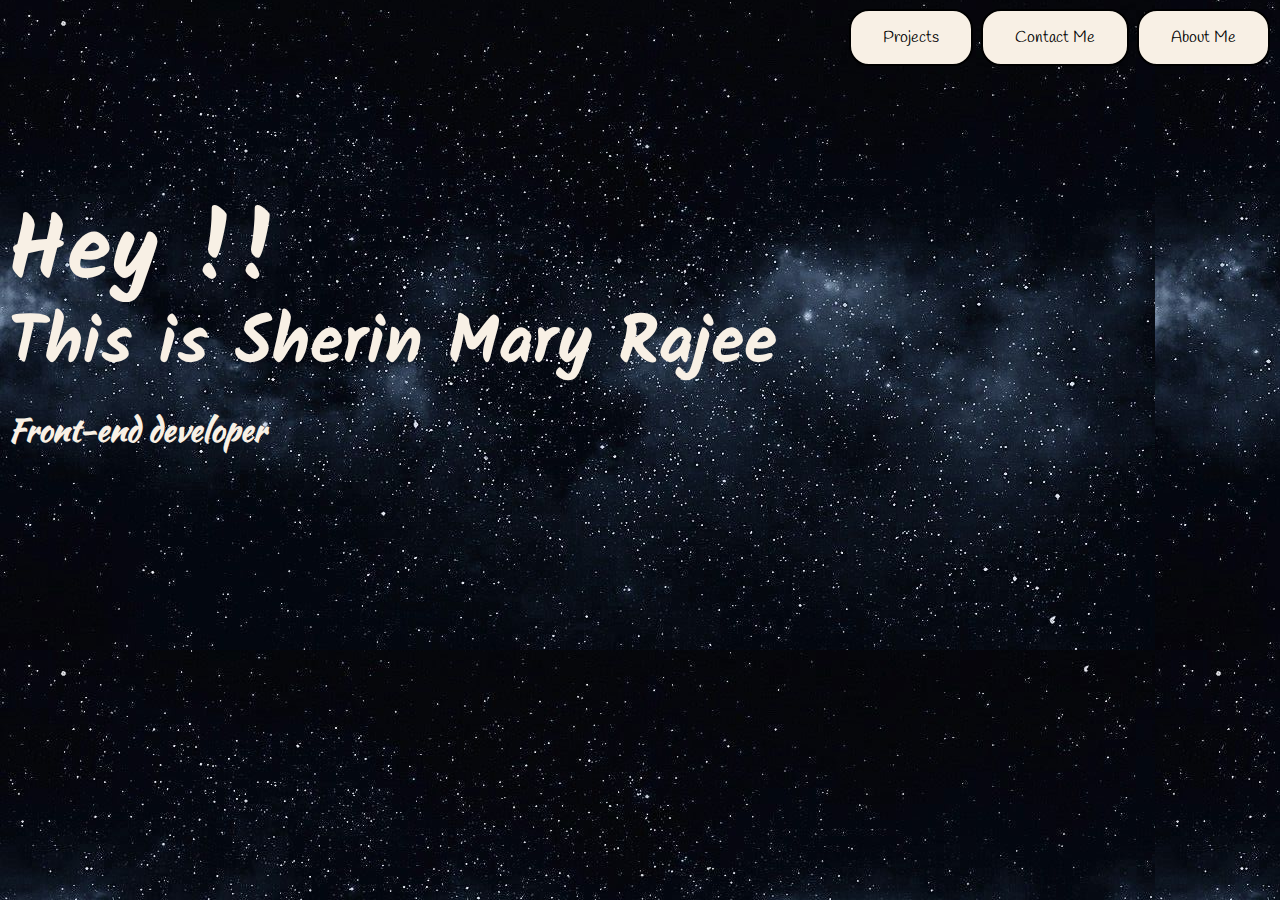
<file: index.html>
<!DOCTYPE html>
<html lang="en">
<head>
    <meta charset="UTF-8">
    <meta name="viewport" content="width=device-width, initial-scale=1.0">
    <link href="./style.css" rel="stylesheet" />
    <title>PortFolio</title>
    <link rel="preconnect" href="https://fonts.googleapis.com">
<link rel="preconnect" href="https://fonts.gstatic.com" crossorigin>
<link href="https://fonts.googleapis.com/css2?family=Caveat&family=Dancing+Script&family=Kalam:wght@300&display=swap" rel="stylesheet">
<link rel="preconnect" href="https://fonts.googleapis.com">
<link rel="preconnect" href="https://fonts.gstatic.com" crossorigin>
<link href="https://fonts.googleapis.com/css2?family=Kaushan+Script&display=swap" rel="stylesheet">
<link rel="preconnect" href="https://fonts.googleapis.com">
<link rel="preconnect" href="https://fonts.gstatic.com" crossorigin>
<link href="https://fonts.googleapis.com/css2?family=Handlee&family=Kaushan+Script&display=swap" rel="stylesheet">
<link rel="preconnect" href="https://fonts.googleapis.com">
<link rel="preconnect" href="https://fonts.gstatic.com" crossorigin>
<link href="https://fonts.googleapis.com/css2?family=Caveat+Brush&display=swap" rel="stylesheet">
</head>
<body>
    <div class="icons">
       
       
        <a href="./project.html"><button class="button button2">Projects</button></a>
        <a href="./contactme.html"><button class="button button2">Contact Me</button></a> 
       <a href="./Aboutme.html"> <button class="button button1">About Me</button></a>

    </div>
        <div class="intro" >
            <h1>Hey !!</h1>
               <h2>This is Sherin Mary Rajee</h2>
                  <h3 class="new">Front-end developer</h3>
        </div>  
</body>
</html>
</file>
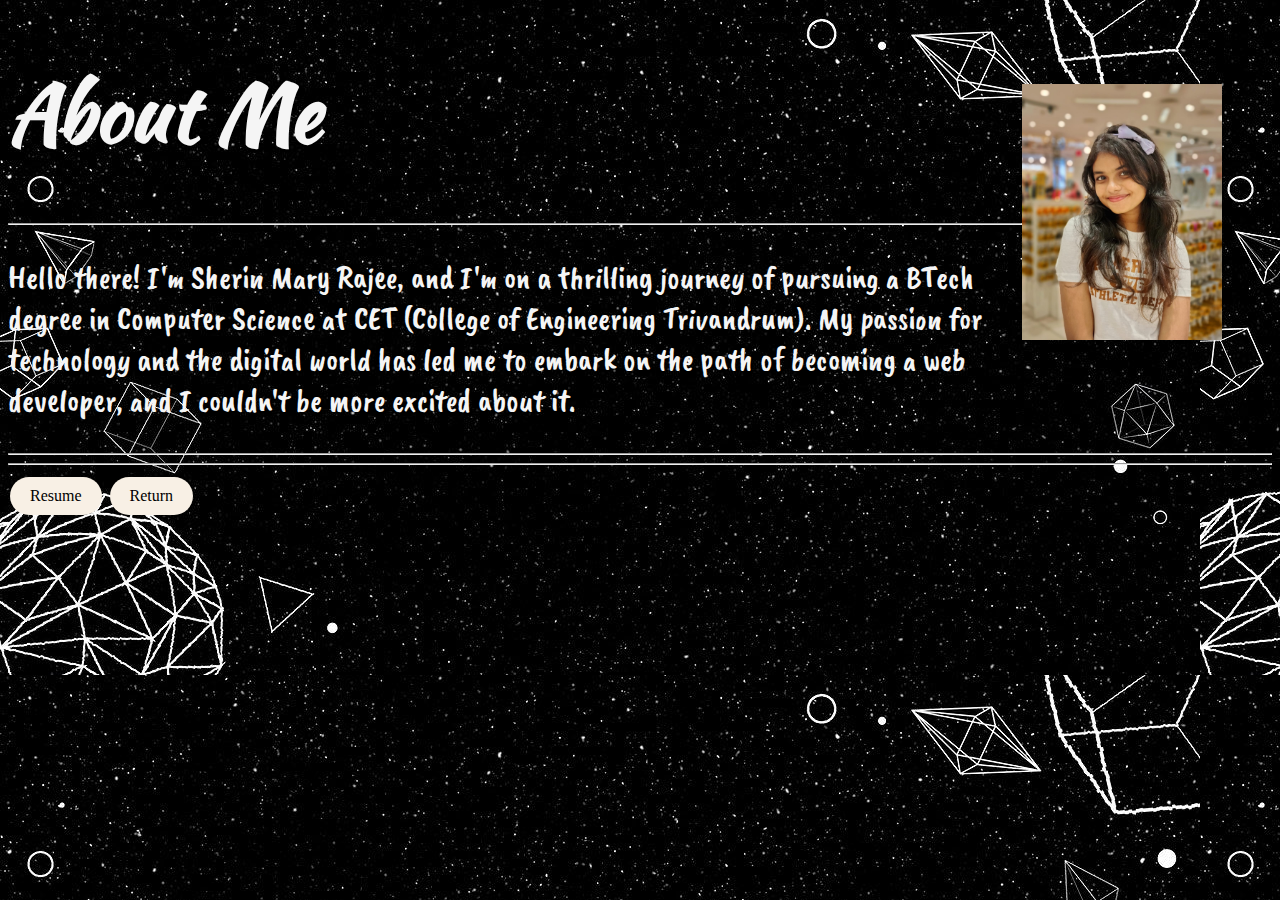
<file: Aboutme.html>
<!DOCTYPE html>
<html lang="en">
<head>
    <meta charset="UTF-8">
    <meta name="viewport" content="width=device-width, initial-scale=1.0">
    <title>Document</title>
    <style>
        body{
            background-image: url(./images/about\ me.jpeg);
        }
        h1,p{
            color: whitesmoke;
            font-family: 'Caveat Brush', cursive;
            font-size: 2rem;
            
        }
        h1{
            font-family: 'Kaushan Script', cursive;
            font-size: 5rem;
        }
        img{
            width: 200px;
            height:150;
            float: right;
            padding: 0;
            margin-right: 50px;
            margin-top: 30px;
        }
        .colored-button {
            background-color: #F8F0E5;
            color: black;
            border: none;
            padding: 10px 20px;
            text-align: center;
            text-decoration: none;
            transition-duration: 0.4s;
            display: inline-block;
            font-size: 16px;
            margin: 4px 2px;
            cursor: pointer;
            font-family: 'Handlee', cursive;

            border-radius: 20px; /* Rounded corners */
        }
        
        .button:hover {
                
            background-color: #0a234a; 
                
                color: white;
                border-radius: 20px;
                font-family: 'Handlee', cursive; 
                color:whitesmoke;
                      }       
    </style>
</head>
<body>
   

    </style>
    <link rel="preconnect" href="https://fonts.googleapis.com">
    <link rel="preconnect" href="https://fonts.gstatic.com" crossorigin>
    <link href="https://fonts.googleapis.com/css2?family=Caveat+Brush&display=swap" rel="stylesheet">
    <link rel="preconnect" href="https://fonts.googleapis.com">
<link rel="preconnect" href="https://fonts.gstatic.com" crossorigin>
<link href="https://fonts.googleapis.com/css2?family=Kaushan+Script&display=swap" rel="stylesheet">
</head>
<body>
    <div >
        <img src="./images/sherin.jpeg" alt="sherin" />
        <h1 class="content">About Me</h1>       
         <hr />
        <p>Hello there! I'm Sherin Mary Rajee, and I'm on a thrilling journey of pursuing a BTech degree in Computer Science at CET (College of Engineering Trivandrum). My passion for technology and the digital world has led me to embark on the path of becoming a web developer, and I couldn't be more excited about it.</p> 
    </div>
    

    <hr />
    <hr />
    <a href="./resume.html"><button class="button colored-button">Resume</button></a>
    <a href="./index.html"><button class="button colored-button">Return</button></a> 
   

</body>
</html>
</file>
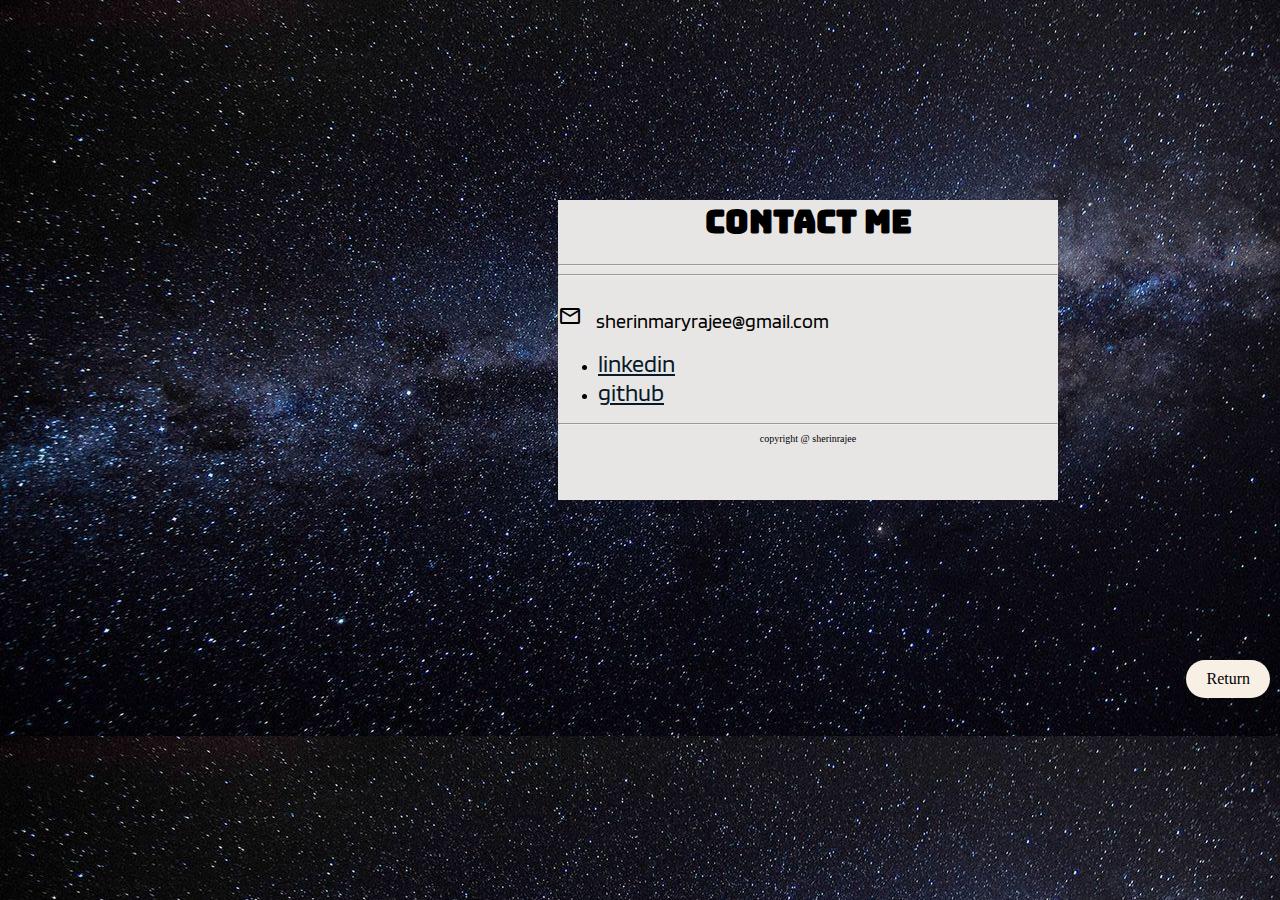
<file: contactme.html>
<!DOCTYPE html>
<html lang="en">
<head>
    <meta charset="UTF-8">
    <meta name="viewport" content="width=device-width, initial-scale=1.0">
    <title>Contact Me</title>
    <style>
        body{
            background-image: url(./images/contactme.jpeg);
        }
        .cont{
            background-color: rgb(232, 230, 229);
            width: 500px;
            height: 300px;
            margin-top: 200px;
            margin-left: 550px;
        }
        
.material-symbols-outlined {
  font-variation-settings:
  'FILL' 0,
  'wght' 400,
  'GRAD' 0,
  'opsz' 24;
  display: inline; 
  margin-top: 10px;
}


        p{
            display: inline;
            font-family: 'Blinker', sans-serif;
            font-size: 20px;
            margin-left: 10px;
            margin-top: -90px;
        }
        
.material-symbols-outlined {
  font-variation-settings:
  'FILL' 0,
  'wght' 400,
  'GRAD' 0,
  'opsz' 24;
  margin-bottom: 0px;
  margin-top: 20px;

}

    a{
        font-family: 'Blinker', sans-serif;
        font-size: 24px;
        color: rgb(8, 26, 41);
        margin-top: -200px;


    }
    h1{
        font-family: 'Bungee', cursive;
        text-align: center;
        margin-top: 60px;
        padding: 0;
    }
    footer{
        text-align: center;
        font-size: 10px;
    }
    .colored-button {
            background-color: #F8F0E5;
            color: black;
            border: none;
            padding: 10px 20px;
            text-align: center;
            text-decoration: none;
            transition-duration: 0.4s;
            display: block;
            font-size: 16px;
            margin: 4px 2px;
            cursor: pointer;
            font-family: 'Handlee', cursive;
            float: right;
            margin-top: 160px;
            border-radius: 20px; /* Rounded corners */
        }
        
        .button:hover {
                
            background-color: #0a234a; 
                
                color: white;
                border-radius: 20px;
                font-family: 'Handlee', cursive; 
                color:whitesmoke;
                      }  
        

    </style>
    <link rel="preconnect" href="https://fonts.googleapis.com">
    <link rel="preconnect" href="https://fonts.gstatic.com" crossorigin>
    <link href="https://fonts.googleapis.com/css2?family=Dancing+Script&display=swap" rel="stylesheet">
    <link rel="stylesheet" href="https://fonts.googleapis.com/css2?family=Material+Symbols+Outlined:opsz,wght,FILL,GRAD@20..48,100..700,0..1,-50..200" />
    <link rel="stylesheet" href="https://fonts.googleapis.com/css2?family=Material+Symbols+Outlined:opsz,wght,FILL,GRAD@20..48,100..700,0..1,-50..200" />
    <link rel="preconnect" href="https://fonts.googleapis.com">
<link rel="preconnect" href="https://fonts.gstatic.com" crossorigin>
<link href="https://fonts.googleapis.com/css2?family=Blinker&display=swap" rel="stylesheet">
<link rel="stylesheet" href="https://fonts.googleapis.com/css2?family=Material+Symbols+Outlined:opsz,wght,FILL,GRAD@20..48,100..700,0..1,-50..200" />
<link rel="preconnect" href="https://fonts.googleapis.com">
<link rel="preconnect" href="https://fonts.gstatic.com" crossorigin>
<link href="https://fonts.googleapis.com/css2?family=Bungee&display=swap" rel="stylesheet">
</head>
<body>
    <div class="cont">
        <h1>CONTACT ME</h1>
        <hr />
        <hr />
        <h2 class="material-symbols-outlined">email</h2>
        <p>sherinmaryrajee@gmail.com</p>
        
        <ul>
            <li><a href="https://www.linkedin.com/in/sherin-mary-rajee-9171b0260/">  linkedin</a></li>
            <li><a href="https://github.com/sherin-11?tab=repositories">github</a></li>
        </ul>
        <hr />
        <footer>copyright @ sherinrajee</footer>
    </div>
    <a href="./index.html"><button class="button colored-button">Return</button></a> 
    
</body>
</html>
</file>
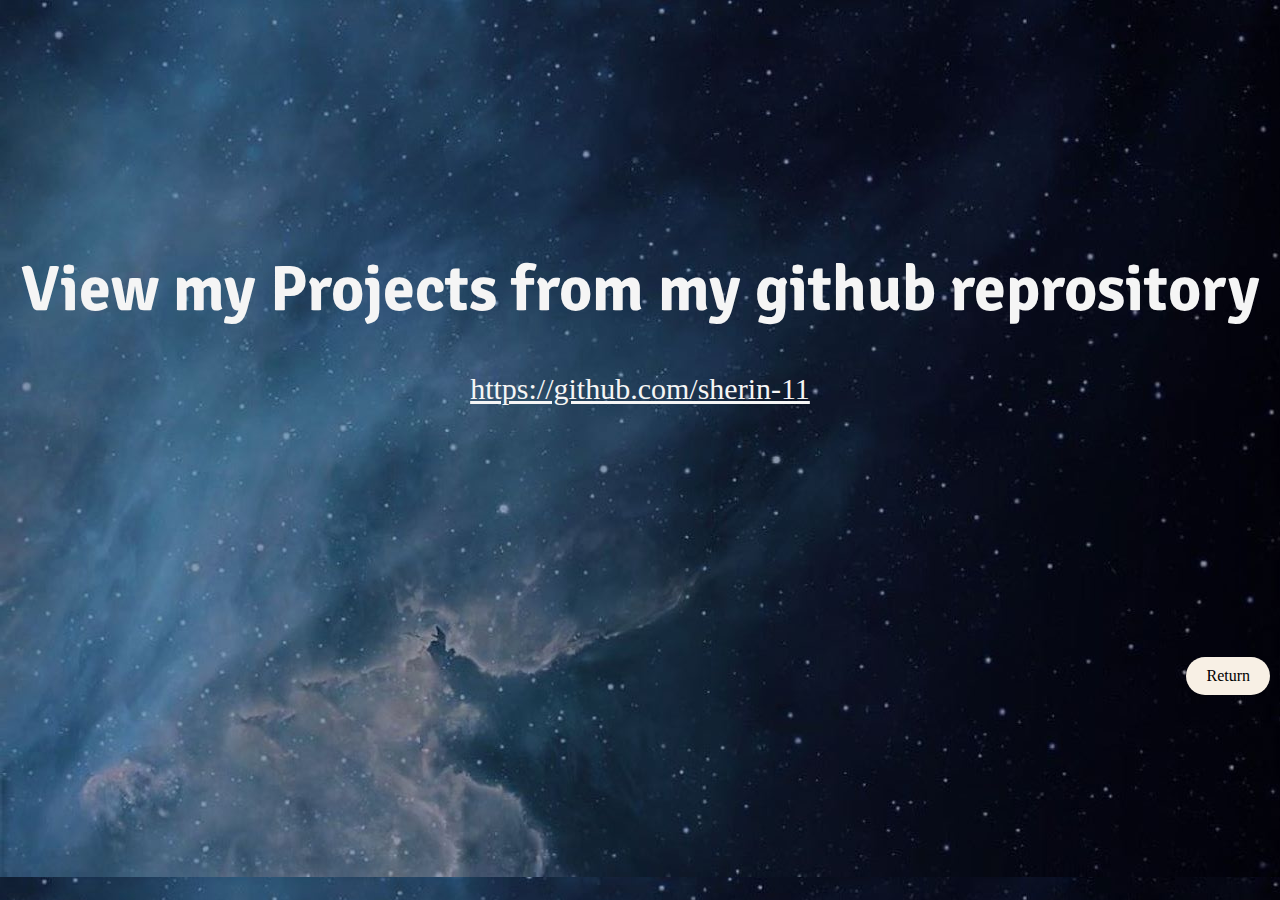
<file: project.html>
<!DOCTYPE html>
<html lang="en">
<head>
    <meta charset="UTF-8">
    <meta name="viewport" content="width=device-width, initial-scale=1.0">
    <title>Projects</title>
    
    <style>
        body{
            background-image: url(./images/project1.jpg);
            text-align: center;
        }
        h1{
            text-align: centre;
            color: whitesmoke;
            font-family: 'Signika Negative', sans-serif;
            font-size: 4rem;
        }
        a{
            color:whitesmoke;
            font-size: 30px;

        }
        .pro{
            margin-top: 250px;
        }
        .colored-button {
            background-color: #F8F0E5;; 
            color: black;
            border: none;
            padding: 10px 20px;
            text-align: center;
            text-decoration: none;
            transition-duration: 0.4s;
            
            font-size: 16px;
            margin: 4px 2px;
            cursor: pointer;
            font-family: 'Handlee', cursive;

            border-radius: 20px; /* Rounded corners */
            float: right;
            padding-right: -40px;
            margin-top: 235px;
        }
        .button:hover {
                
                background-color: #0a234a;
                color: white;
                border-radius: 20px;
                font-family: 'Handlee', cursive; 
                color:whitesmoke;
                float: right;
                      }
    </style>
    <link rel="preconnect" href="https://fonts.googleapis.com">
    <link rel="preconnect" href="https://fonts.gstatic.com" crossorigin>
    <link href="https://fonts.googleapis.com/css2?family=Signika+Negative:wght@700&display=swap" rel="stylesheet">
</head>
<body>
    <div class="pro">
    <h1>View my Projects from my github reprository</h1>
    <p><a href="https://github.com/sherin-11?tab=repositories">https://github.com/sherin-11</a></p>
    </div>
    <a href="./index.html"><button class="button colored-button">Return</button></a> 

</body>
</html>
</file>
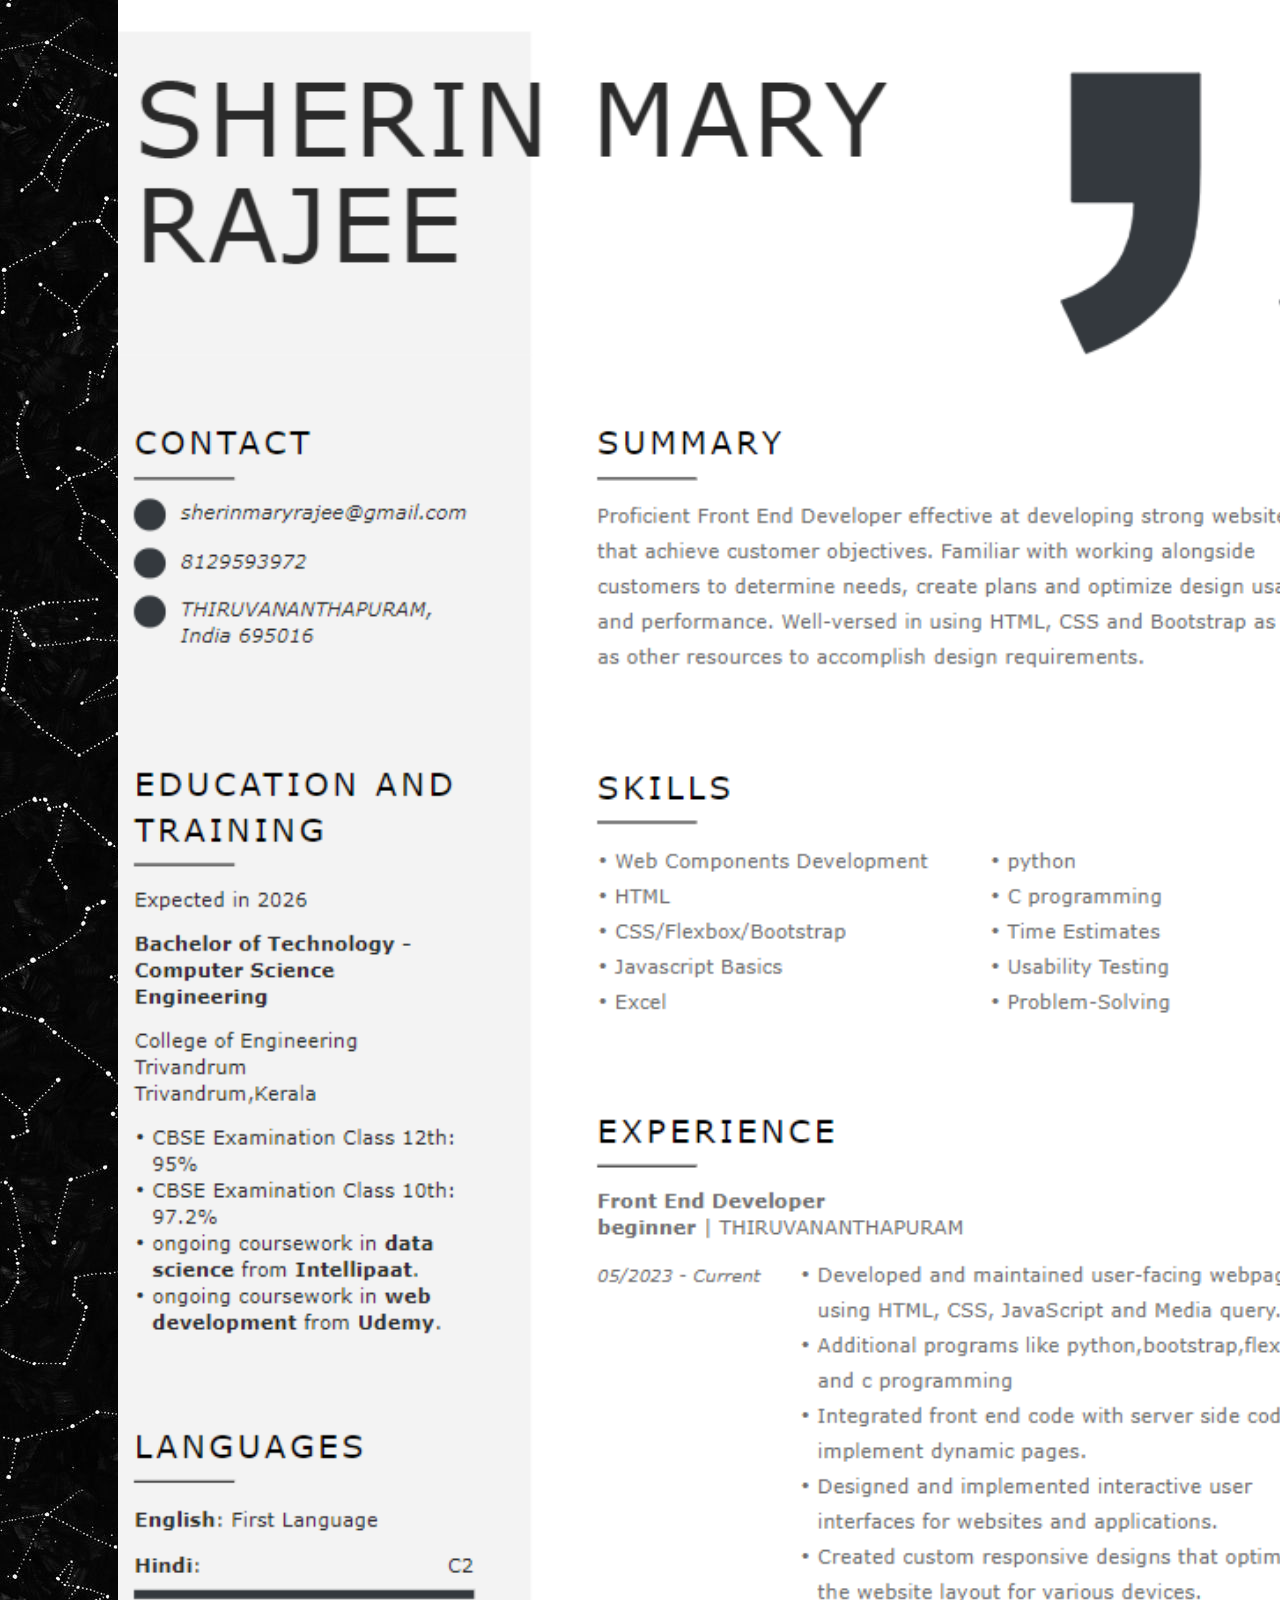
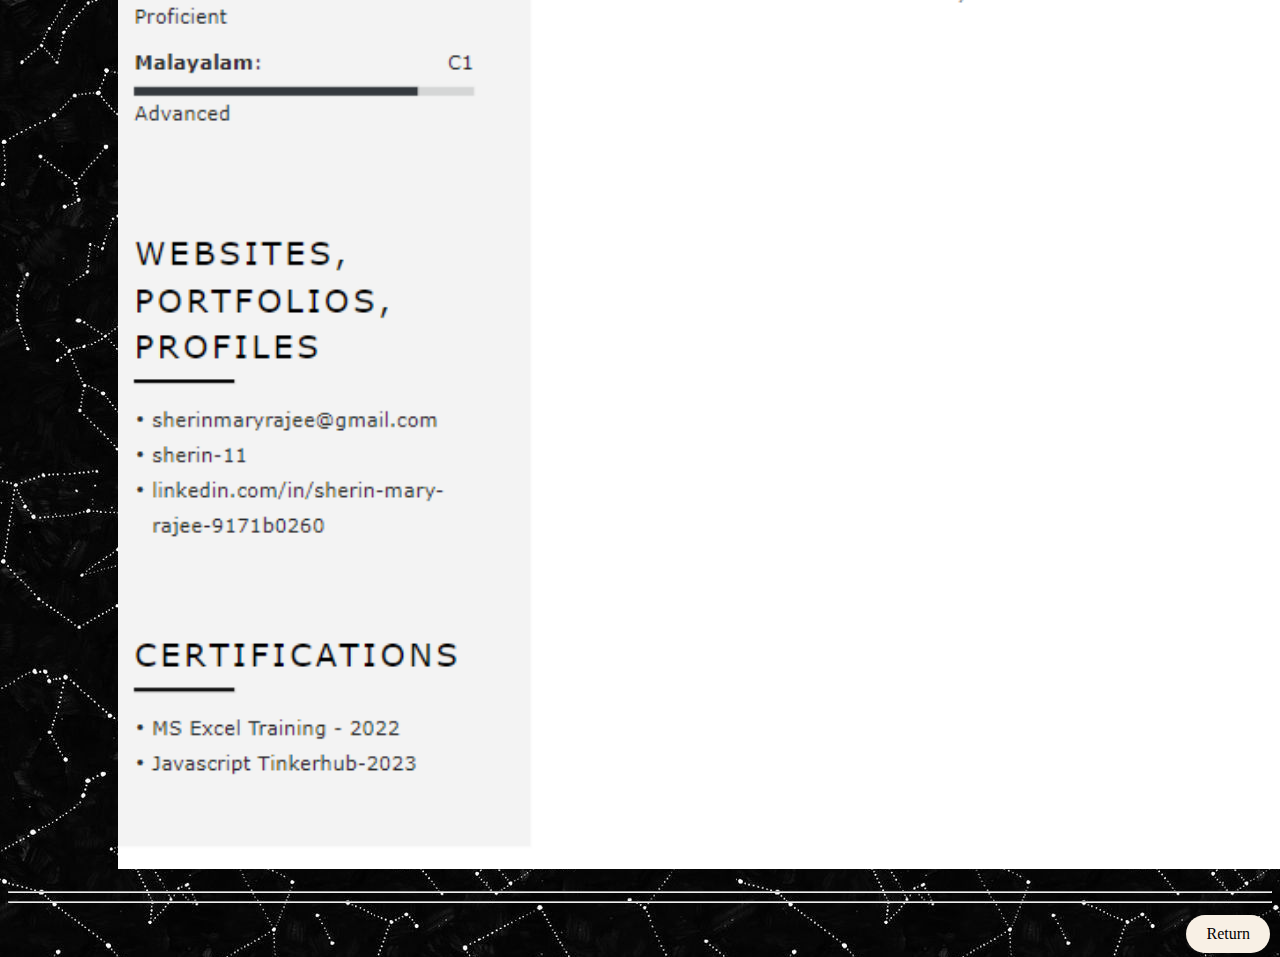
<file: resume.html>
<!DOCTYPE html>
<html lang="en">
<head>
    <meta charset="UTF-8">
    <meta name="viewport" content="width=device-width, initial-scale=1.0">
    <title>Resume</title>
    <style>
        body{
            background-image: url(./images/homescreen.jpeg);
        }
        img{
            width:1300px;
            position: relative;
            left: 110px;
            top: -10px;
            
        }
        .colored-button {
            background-color: #F8F0E5;; 
            color: black;
            border: none;
            padding: 10px 20px;
            text-align: center;
            text-decoration: none;
            transition-duration: 0.4s;
            
            font-size: 16px;
            margin: 4px 2px;
            cursor: pointer;
            font-family: 'Handlee', cursive;

            border-radius: 20px; /* Rounded corners */
            float: right;
            padding-right: -40px;
        }
        .button:hover {
                
                background-color: #0a234a;
                color: white;
                border-radius: 20px;
                font-family: 'Handlee', cursive; 
                color:whitesmoke;
                float: right;
                      } 
    </style>
</head>
<body>
    <img src="./images/resume.png" alt="resume" />
    <hr />
    <hr />

    <a href="./Aboutme.html"><button class="button colored-button">Return</button></a> 

</body>
</html>
</file>
<file: style.css>
body{
    background-image: url(./images/download.jpeg);
    height:100%;
   
   
}

.intro{
    color: #F8F0E5;
    font-family: 'Kalam', cursive;
    font-size: 45px;
    margin-top: 240px;
    line-height: 30px;
    text-align: left;
}
.new{
    font-family: 'Kaushan Script', cursive;
    font-size: 32px;
    line-height: 27px;
}
            .button {
              border: none;
              color: white;
              padding: 16px 32px;
              text-align: center;
              text-decoration: none;
              display: inline-block;
              font-size: 16px;
              margin: 4px 2px;
              transition-duration: 0.4s;
              cursor: pointer;
            }
            
            .button1 {
              background-color: #F8F0E5;
              color: black;
              border: 2px solid black;
              border-radius: 20px;
              font-family: 'Handlee', cursive;

            }
            
            .button1:hover {
                
              background-color: #0F2C59;
              color: white;
              border-radius: 20px;
              font-family: 'Handlee', cursive;

             
              

            }
            
            .button2 {
              background-color: #F8F0E5;
              color: black;
              border: 2px solid black;
              border-radius: 20px;
              font-family: 'Handlee', cursive;
              font-family: 'Handlee', cursive;



            }
            
            .button2:hover {
              background-color: #0F2C59;
              color: white;
              border-radius: 20px;
              font-family: 'Handlee', cursive;


            }
            .icons{
                float:right;
                margin-top: -235px;
               
            }
</file>
